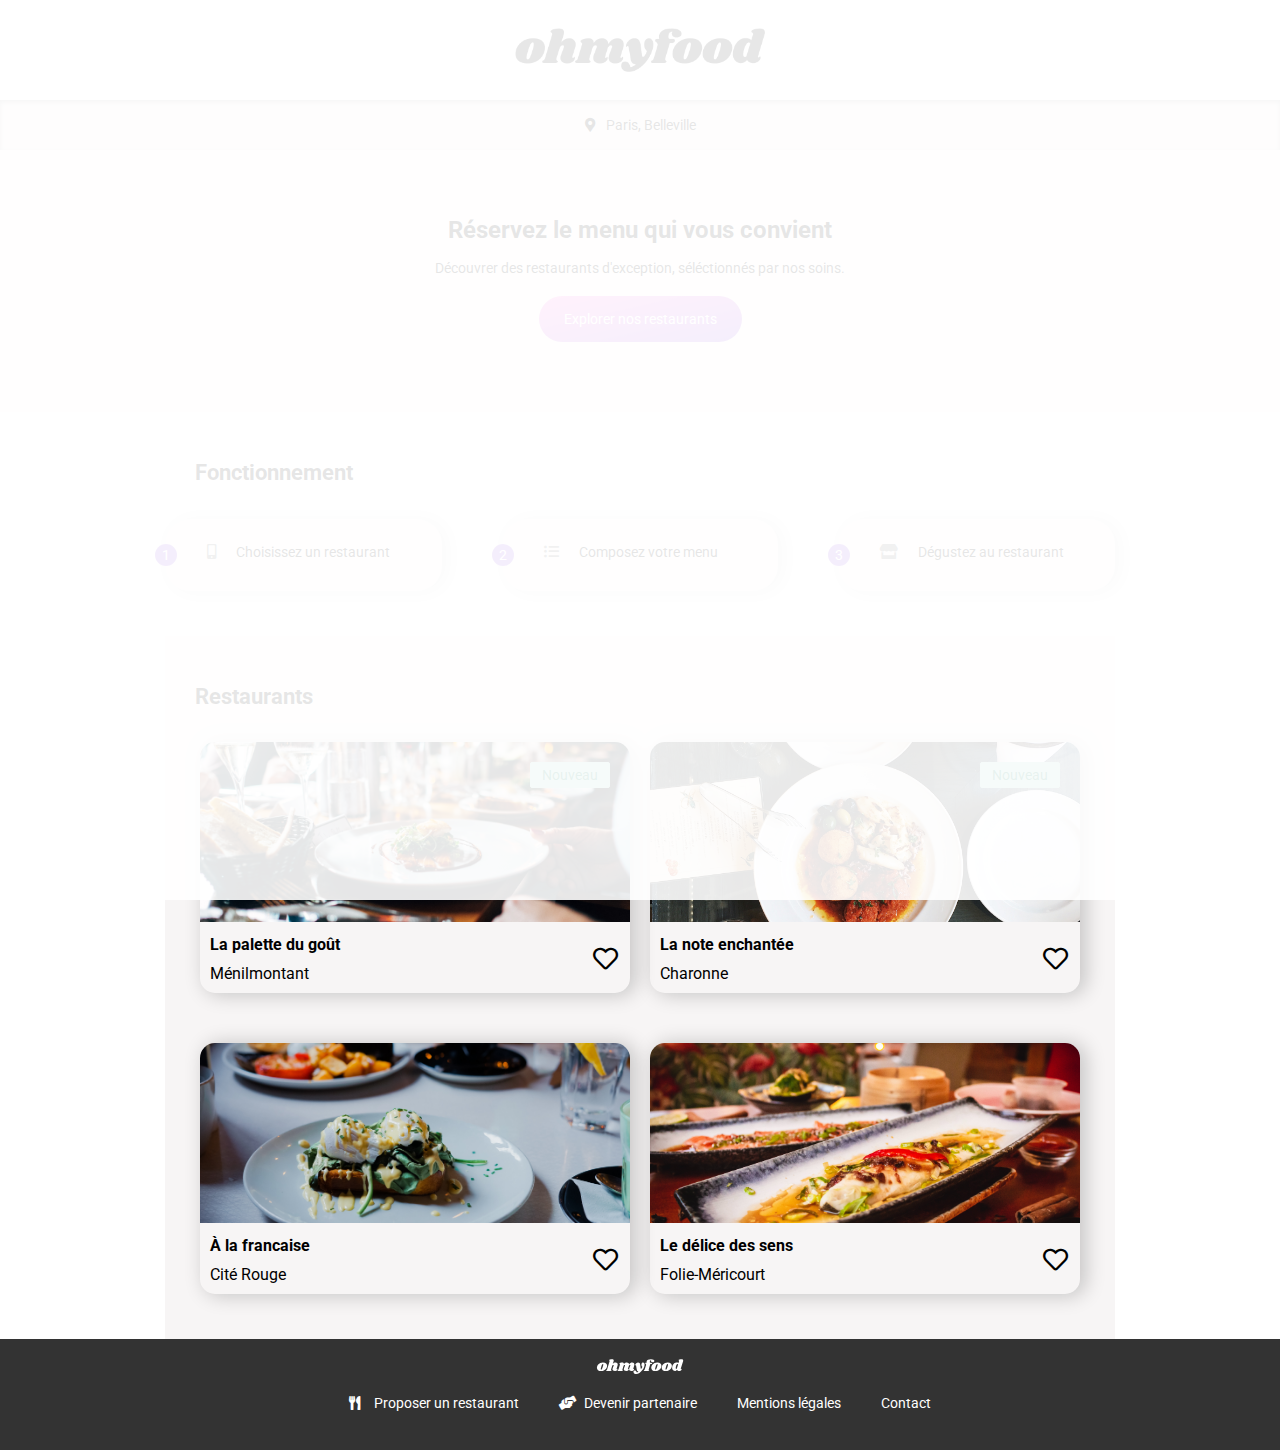
<file: index.html>
<!DOCTYPE html>
<html lang="fr">
<head>
    <meta charset="UTF-8">
    <meta http-equiv="X-UA-Compatible" content="IE=edge">
    <meta name="viewport" content="width=device-width, initial-scale=1.0">
    <link rel="stylesheet" href="./css/style.css">
    <link rel="stylesheet" href="https://cdnjs.cloudflare.com/ajax/libs/font-awesome/5.15.4/css/all.min.css" integrity="sha512-1ycn6IcaQQ40/MKBW2W4Rhis/DbILU74C1vSrLJxCq57o941Ym01SwNsOMqvEBFlcgUa6xLiPY/NS5R+E6ztJQ==" crossorigin="anonymous" referrerpolicy="no-referrer" />
    <link href="https://fonts.googleapis.com/css2?family=Roboto:wght@400;500;700&family=Shrikhand&display=swap" rel="stylesheet">
    
   


    <title>Oh my food</title>

</head>
<body>
    <div class="loader-wrapper">
        <div class="loader"></div>
        <div class="loader"></div>
        <div class="loader"></div>
        <div class="loader"></div>
        <div class="loader"></div>
    </div>


    <header>
        <img src="./images/logo/ohmyfood.png" alt="Logo_ohmyfood">
    </header>
        <div class="localisation">
            <i class="fas fa-map-marker-alt"></i><p>Paris, Belleville</p>
        </div>
        <div class="explorer">
            <h1>Réservez le menu qui vous convient</h1>
            <p>Découvrer des restaurants d'exception, séléctionnés par nos soins.</p>
            <a href="#restaurants">Explorer nos restaurants</a>
        </div>
    

    <div class="container_cartes">
        <div class="choix_menu">
            <h2>Fonctionnement</h2>
            <nav>
                <ul>
                    <li><span class="numero_menu">1 </span><i class="fas fa-mobile-alt"></i>Choisissez un restaurant</li>
                    <li><span class="numero_menu">2 </span><i class="fas fa-list-ul"></i>Composez votre menu</li>
                    <li><span class="numero_menu">3 </span><i class="fas fa-store"></i>Dégustez au restaurant</li>
                </ul>   
            </nav>
        </div>

    <div class="choix_cartes">
    <h2 id="restaurants">Restaurants</h2>
    <section class="choix_restaurant">

        <a href="./Menus/menu1.html">
            <div class="card_restaurant">
                <div class="etiquette">Nouveau</div>
                <img src="./images/restaurants/jay-wennington-N_Y88TWmGwA-unsplash.jpg" alt="photo restaurant la palette du goût">
                <div class="container">
                    <div class="card_content">
                        <div class="title_restaurant">
                            La palette du goût
                        </div>
                        <div class="place_restaurant">
                            Ménilmontant
                        </div>  
                    </div>
                    <div class="heart_container">
                        <span class="fa-stack">
                            <i class="fa-stack-1x far fa-heart"></i>
                            <i class="fa-stack-1x fas fa-heart"></i>
                        </span>
                    </div>
                </div>
                
            </div>
        </a>

        <a href="./Menus/menu2.html">
            <div class="card_restaurant">
                <div class="etiquette">Nouveau</div>
                <img src="./images/restaurants/stil-u2Lp8tXIcjw-unsplash.jpg" alt="photo La note enchantée">
                <div class="container">
                    <div class="card_content">
                        <div class="title_restaurant">
                            La note enchantée
                        </div>
                        <div class="place_restaurant">
                            Charonne
                        </div>  
                    </div>
                    <div class="heart_container">
                        <span class="fa-stack">
                            <i class="fa-stack-1x far fa-heart"></i>
                            <i class="fa-stack-1x fas fa-heart"></i>
                        </span>
                    </div>
                </div>
            </div>
        </a>

        <a href="./Menus/menu3.html">
            <div class="card_restaurant">
                <img src="./images/restaurants/toa-heftiba-DQKerTsQwi0-unsplash.jpg" alt="photo A la française">
                <div class="container">
                    <div class="card_content">
                        <div class="title_restaurant">
                            À la francaise
                        </div>
                        <div class="place_restaurant">
                            Cité Rouge
                        </div>  
                    </div>
                    <div class="heart_container">
                        <span class="fa-stack">
                            <i class="fa-stack-1x far fa-heart"></i>
                            <i class="fa-stack-1x fas fa-heart"></i>
                        </span>
                    </div>
                </div>
            </div>
        </a>

        <a href="./Menus/menu4.html">
            <div class="card_restaurant">
                <img src="./images/restaurants/louis-hansel-shotsoflouis-qNBGVyOCY8Q-unsplash.jpg" alt="photo restaurant La délice des sens">
                <div class="container">
                    <div class="card_content">
                        <div class="title_restaurant">
                            Le délice des sens
                        </div>
                        <div class="place_restaurant">
                            Folie-Méricourt
                        </div>  
                    </div>
                    <div class="heart_container">
                        <span class="fa-stack">
                            <i class="fa-stack-1x far fa-heart"></i>
                            <i class="fa-stack-1x fas fa-heart"></i>
                        </span>
                    </div>
                </div>
            </div>
        </a>

    </section>
    </div>
    </div>

    

    <footer>
        
            <img src="./images/logo/ohmyfood@2x.svg" alt="logo ohmyfood">
            
            <ul>
                <li><i class="fas fa-utensils"></i>Proposer un restaurant</li>
                <li><i class="fas fa-hands-helping"></i>Devenir partenaire</li>
                <li>Mentions légales</li>
                <li><a href="mailto:votreadresse@mail.fr">Contact</a>
                </li>
            </ul>
        
    </footer>





<!-- <script type="text/javascript">
    $(window).load(function() {
    $(".loader-wrapper").fadeOut("10000"); })
    </script> -->



</body>
</html>
</file>
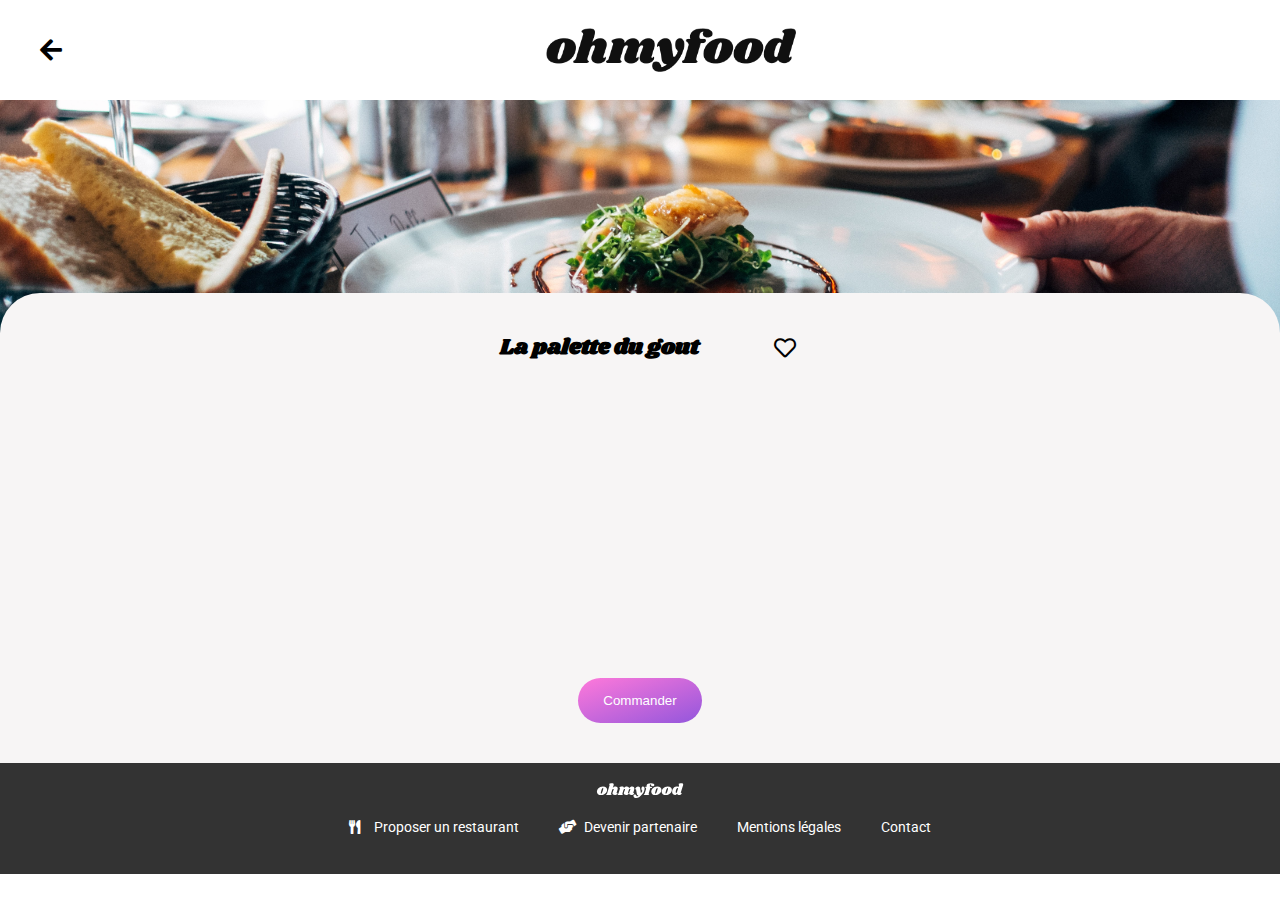
<file: Menus/menu1.html>
<!DOCTYPE html>
<html lang="fr">
<head>
    <meta charset="UTF-8">
    <meta http-equiv="X-UA-Compatible" content="IE=edge">
    <meta name="viewport" content="width=device-width, initial-scale=1.0">
    <link rel="stylesheet" href="../css/style.css">
    <link rel="stylesheet" href="https://cdnjs.cloudflare.com/ajax/libs/font-awesome/5.15.4/css/all.min.css" integrity="sha512-1ycn6IcaQQ40/MKBW2W4Rhis/DbILU74C1vSrLJxCq57o941Ym01SwNsOMqvEBFlcgUa6xLiPY/NS5R+E6ztJQ==" crossorigin="anonymous" referrerpolicy="no-referrer" />
    <link href="https://fonts.googleapis.com/css2?family=Roboto:wght@400;500;700&family=Shrikhand&display=swap" rel="stylesheet">
    <title>La palette du goût</title>
</head>
<body>
    <header>
        <a href="../index.html"><i class="fas fa-arrow-left"></i></a>
        <img src="../images/logo/ohmyfood.png" alt="Logo_ohmyfood">
    </header>

    <section class="carte_restaurant">
        <div class="image_restaurant">
            <img src="../images/restaurants/jay-wennington-N_Y88TWmGwA-unsplash.jpg" alt="Photo restaurant La palette du gout">
        </div>
        <div class="contenu_carte">
            <div class="titre_restaurant">
                <h2>La palette du gout</h2>
                <div class="heart_container">
                    <span class="fa-stack">
                        <i class="fa-stack-1x far fa-heart"></i>
                        <i class="fa-stack-1x fas fa-heart"></i>
                    </span>
                </div>
            </div>
            <div class="container_menu">
            <article class="plat">
                <h3>ENTREES</h3>
                    <div class="menu">
                        <div class="menu_content">
                            <div class="menu_content_name">
                                <h4>Fricassée d'escargot</h4>
                                <p >Au piment d'espelette</p>
                            </div>
                                <p id="price"><strong>25€</strong></p>
                        </div>
                        <div class="menu_animation">
                            <i class="fas fa-check-circle"></i>
                        </div>
                    </div>

                    <div class="menu">
                        <div class="menu_content">
                            <div class="menu_content_name">
                                <h4>Foie gras de canard mi-cuit</h4>
                                <p >Et ses copeaux de truffe noire</p>
                            </div>
                                <p id="price"><strong>35€</strong></p>
                        </div>
                        <div class="menu_animation">
                            <i class="fas fa-check-circle"></i>
                        </div>
                    </div>

                    <div class="menu">
                        <div class="menu_content">
                            <div class="menu_content_name">
                                <h4>Oeuf au plat</h4>
                                <p >Assaisonné à la truffe sur lit de caviar</p>
                            </div>
                                <p id="price"><strong>20€</strong></p>
                        </div>
                        <div class="menu_animation">
                            <i class="fas fa-check-circle"></i>
                        </div>
                    </div>
            </article>

            <article class="plat">
                <h3>PLATS</h3>
                    <div class="menu">
                        <div class="menu_content">
                            <div class="menu_content_name">
                                <h4>Filet de boeuf aux herbes</h4>
                                <p>Accompagné de sa ribambelle de légumes</p>
                            </div>
                                <p id="price"><strong>40€</strong></p>
                        </div>
                        <div class="menu_animation">
                            <i class="fas fa-check-circle"></i>
                        </div>
                    </div>

                    <div class="menu">
                        <div class="menu_content">
                            <div class="menu_content_name">
                                <h4>Parmentier de queue de boeuf</h4>
                                <p >À la truffe noire sur sa purée de panais</p>
                            </div>
                                <p id="price"><strong>35€</strong></p>
                        </div>
                        <div class="menu_animation">
                            <i class="fas fa-check-circle"></i>
                        </div>
                    </div>

                    <div class="menu">
                        <div class="menu_content">
                            <div class="menu_content_name">
                                <h4>Filet de turbot</h4>
                                <p>Aux agrumes</p>
                            </div>
                                <p id="price"><strong>44€</strong></p>
                        </div>
                        <div class="menu_animation">
                            <i class="fas fa-check-circle"></i>
                        </div>
                    </div>
            </article>

            <article class="plat">
                <h3>DESSERTS</h3>
                    <div class="menu">
                        <div class="menu_content">
                            <div class="menu_content_name">
                                <h4>Paris-Brest</h4>
                                <p >Revisité</p>
                            </div>
                                <p id="price"><strong>18€</strong></p>
                        </div>
                        <div class="menu_animation">
                            <i class="fas fa-check-circle"></i>
                        </div>
                    </div>

                    <div class="menu">
                        <div class="menu_content">
                            <div class="menu_content_name">
                                <h4>Macaron au chocolat d'exception </h4>
                                <p>Et glace à la vanille de Madagascar</p>
                            </div>
                                <p id="price"><strong>22€</strong></p>
                        </div>
                        <div class="menu_animation">
                            <i class="fas fa-check-circle"></i>
                        </div>
                    </div>

                    <div class="menu">
                        <div class="menu_content">
                            <div class="menu_content_name">
                                <h4>Mousse au chocolat </h4>
                                <p>Et glace à la vanille de Madagascar</p>
                            </div>
                                <p id="price"><strong>23€</strong></p>
                        </div>
                        <div class="menu_animation">
                            <i class="fas fa-check-circle"></i>
                        </div>
                    </div>
            </article>  
        </div>
        <button>Commander</button>
        </div>
        
    </section>
    <footer>
        <img src="../images/logo/ohmyfood@2x.svg" alt="logo ohmyfood">
        <ul>
            <li><i class="fas fa-utensils"></i>Proposer un restaurant</li>
            <li><i class="fas fa-hands-helping"></i>Devenir partenaire</li>
            <li>Mentions légales</li>
            <li><a href="mailto:votreadresse@mail.fr">Contact</a>
            </li>
        </ul>
    </footer>
    
</body>
</html>
</file>
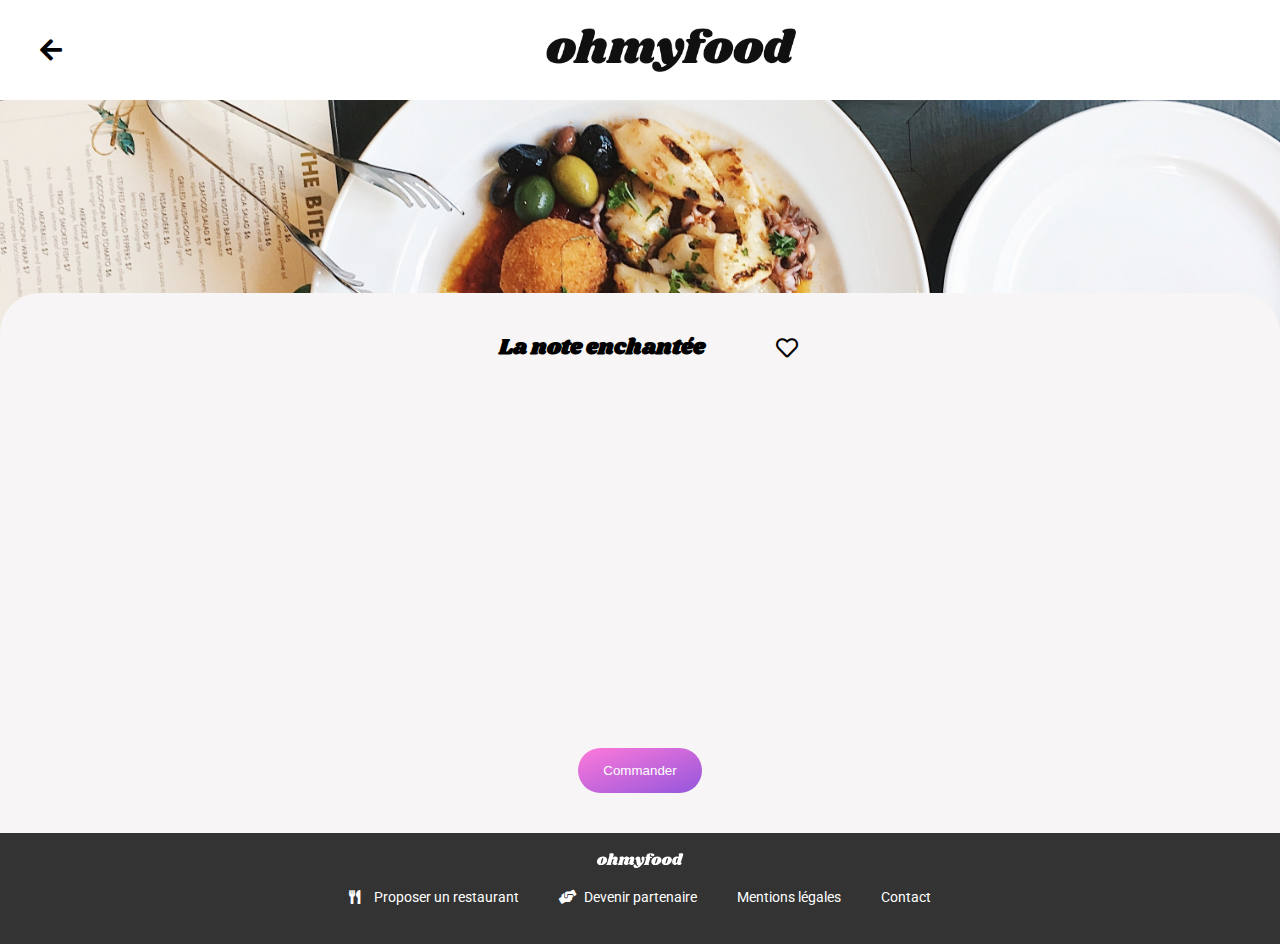
<file: Menus/menu2.html>
<!DOCTYPE html>
<html lang="fr">
<head>
    <meta charset="UTF-8">
    <meta http-equiv="X-UA-Compatible" content="IE=edge">
    <meta name="viewport" content="width=device-width, initial-scale=1.0">
    <link rel="stylesheet" href="../css/style.css">
    <link rel="stylesheet" href="https://cdnjs.cloudflare.com/ajax/libs/font-awesome/5.15.4/css/all.min.css" integrity="sha512-1ycn6IcaQQ40/MKBW2W4Rhis/DbILU74C1vSrLJxCq57o941Ym01SwNsOMqvEBFlcgUa6xLiPY/NS5R+E6ztJQ==" crossorigin="anonymous" referrerpolicy="no-referrer" />
    <link href="https://fonts.googleapis.com/css2?family=Roboto:wght@400;500;700&family=Shrikhand&display=swap" rel="stylesheet">
    <title>La note enchantée</title>
</head>
<body>
    <header>
        <a href="../index.html"><i class="fas fa-arrow-left"></i></a>
        <img src="../images/logo/ohmyfood.png" alt="Logo_ohmyfood">
    </header>

    <section class="carte_restaurant">
        <div class="image_restaurant">
            <img src="../images/restaurants/stil-u2Lp8tXIcjw-unsplash.jpg" alt="Photo restaurant La note enchantée">
        </div>
        <div class="contenu_carte">
            <div class="titre_restaurant">
                <h2>La note enchantée</h2>
                <div class="heart_container">
                    <span class="fa-stack">
                        <i class="fa-stack-1x far fa-heart"></i>
                        <i class="fa-stack-1x fas fa-heart"></i>
                    </span>
                </div>
            </div>
            <div class="container_menu">
            <article class="plat">
                <h3>ENTREES</h3>
                    <div class="menu">
                        <div class="menu_content">
                            <div class="menu_content_name">
                                <h4>Ravioles de foie gras</h4>
                                <p>Accompagnés de leur crème à la truffe</p>
                            </div>
                                <p id="price"><strong>25€</strong></p>
                        </div>
                        <div class="menu_animation">
                            <i class="fas fa-check-circle"></i>
                        </div>
                    </div>

                    <div class="menu">
                        <div class="menu_content">
                            <div class="menu_content_name">
                                <h4>Caviar osciètre</h4>
                                <p>Sur blini à la farine de blé noir</p>
                            </div>
                                <p id="price"><strong>35€</strong></p>
                        </div>
                        <div class="menu_animation">
                            <i class="fas fa-check-circle"></i>
                        </div>
                    </div>

                    <div class="menu">
                        <div class="menu_content">
                            <div class="menu_content_name">
                                <h4>Homard et espuma de potiron</h4>
                                <p>Mariné aux zestes d'orange</p>
                            </div>
                                <p id="price"><strong>20€</strong></p>
                        </div>
                        <div class="menu_animation">
                            <i class="fas fa-check-circle"></i>
                        </div>
                    </div>

                    <div class="menu">
                        <div class="menu_content">
                            <div class="menu_content_name">
                                <h4>Foie gras de canard cuit entier</h4>
                                <p>Confiture de figue et pain toasté</p>
                            </div>
                                <p id="price"><strong>35€</strong></p>
                        </div>
                        <div class="menu_animation">
                            <i class="fas fa-check-circle"></i>
                        </div>
                    </div>
                    
            </article>

            <article class="plat">
                <h3>PLATS</h3>
                    <div class="menu">
                        <div class="menu_content">
                            <div class="menu_content_name">
                                <h4>Noix de coquilles Saint-Jacques</h4>
                                <p>Sur lit de purée de céleri-rave</p>
                            </div>
                                <p id="price"><strong>40€</strong></p>
                        </div>
                        <div class="menu_animation">
                            <i class="fas fa-check-circle"></i>
                        </div>
                    </div>

                    <div class="menu">
                        <div class="menu_content">
                            <div class="menu_content_name">
                                <h4>Langoustine poêlée</h4>
                                <p>Purée de patate douce</p>
                            </div>
                                <p id="price"><strong>35€</strong></p>
                        </div>
                        <div class="menu_animation">
                            <i class="fas fa-check-circle"></i>
                        </div>
                    </div>

                    <div class="menu">
                        <div class="menu_content">
                            <div class="menu_content_name">
                                <h4>Mijoté de queue de boeuf</h4>
                                <p>Et riz sauvage aux zestes de citron</p>
                            </div>
                                <p id="price"><strong>44€</strong></p>
                        </div>
                        <div class="menu_animation">
                            <i class="fas fa-check-circle"></i>
                        </div>
                    </div>
            </article>

            <article class="plat">
                <h3>DESSERTS</h3>
                    <div class="menu">
                        <div class="menu_content">
                            <div class="menu_content_name">
                                <h4>Macaron noisette et chocolat</h4>
                                <p>Glace au caramel brun et sel de Guérande</p>
                            </div>
                                <p id="price"><strong>18€</strong></p>
                        </div>
                        <div class="menu_animation">
                            <i class="fas fa-check-circle"></i>
                        </div>
                    </div>

                    <div class="menu">
                        <div class="menu_content">
                            <div class="menu_content_name">
                                <h4>Baba au rhum revisité</h4>
                                <p>Avec son coulis de citron</p>
                            </div>
                                <p id="price"><strong>22€</strong></p>
                        </div>
                        <div class="menu_animation">
                            <i class="fas fa-check-circle"></i>
                        </div>
                    </div>

                    <div class="menu">
                        <div class="menu_content">
                            <div class="menu_content_name">
                                <h4>Tarte au citron meringuée</h4>
                                <p>Déstructurée</p>
                            </div>
                                <p id="price"><strong>23€</strong></p>
                        </div>
                        <div class="menu_animation">
                            <i class="fas fa-check-circle"></i>
                        </div>
                    </div>
            </article>  
        </div>
        <button>Commander</button>
        </div>
        
    </section>
    <footer>
        <img src="../images/logo/ohmyfood@2x.svg" alt="logo ohmyfood">
        <ul>
            <li><i class="fas fa-utensils"></i>Proposer un restaurant</li>
            <li><i class="fas fa-hands-helping"></i>Devenir partenaire</li>
            <li>Mentions légales</li>
            <li><a href="mailto:votreadresse@mail.fr">Contact</a>
            </li>
        </ul>
    </footer>
    
</body>
</html>
</file>
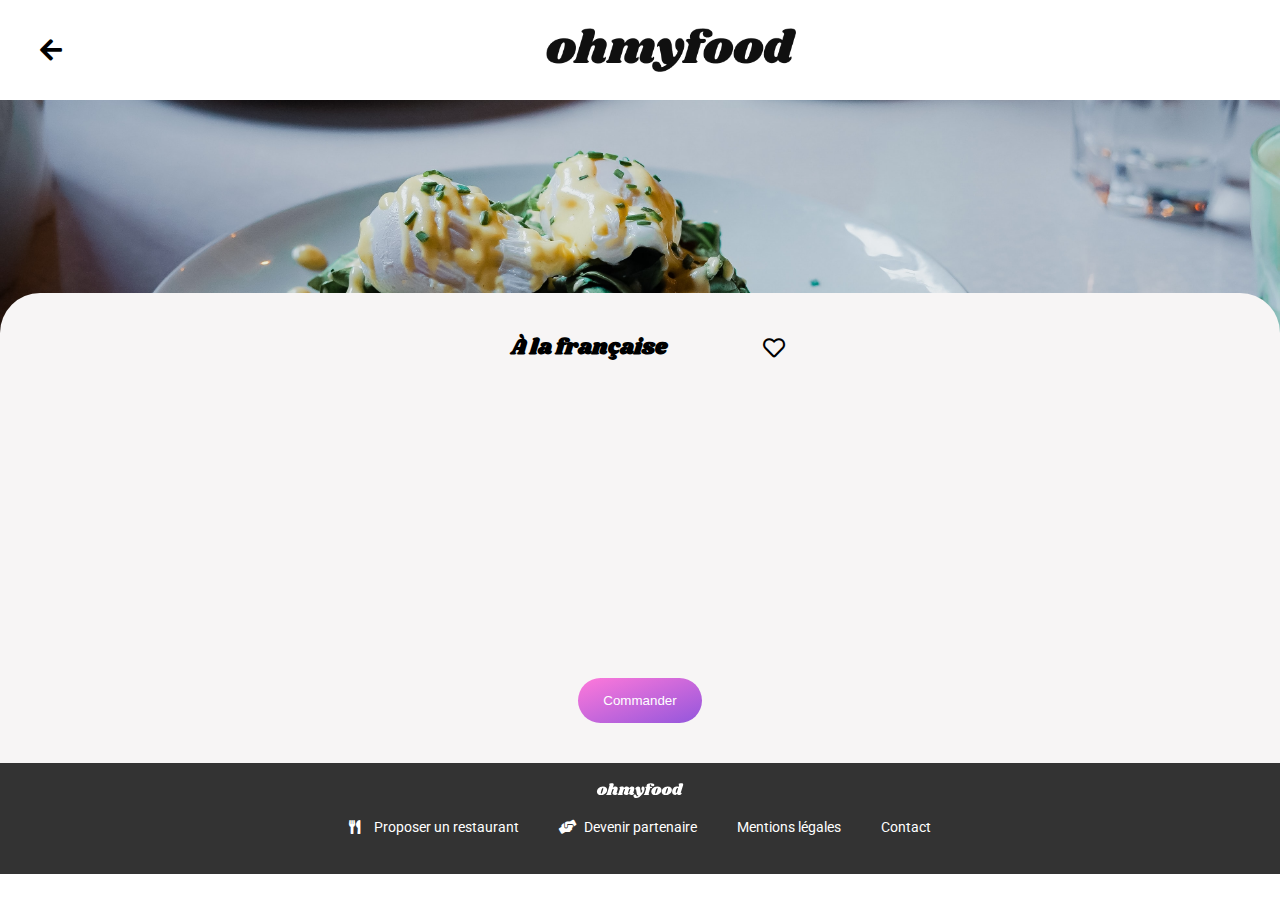
<file: Menus/menu3.html>
<!DOCTYPE html>
<html lang="fr">
<head>
    <meta charset="UTF-8">
    <meta http-equiv="X-UA-Compatible" content="IE=edge">
    <meta name="viewport" content="width=device-width, initial-scale=1.0">
    <link rel="stylesheet" href="../css/style.css">
    <link rel="stylesheet" href="https://cdnjs.cloudflare.com/ajax/libs/font-awesome/5.15.4/css/all.min.css" integrity="sha512-1ycn6IcaQQ40/MKBW2W4Rhis/DbILU74C1vSrLJxCq57o941Ym01SwNsOMqvEBFlcgUa6xLiPY/NS5R+E6ztJQ==" crossorigin="anonymous" referrerpolicy="no-referrer" />
    <link href="https://fonts.googleapis.com/css2?family=Roboto:wght@400;500;700&family=Shrikhand&display=swap" rel="stylesheet">
    <title>À la française</title>
</head>
<body>
    <header>
        <a href="../index.html"><i class="fas fa-arrow-left"></i></a>
        <img src="../images/logo/ohmyfood.png" alt="Logo_ohmyfood">
    </header>

    <section class="carte_restaurant">
        <div class="image_restaurant">
            <img src="../images/restaurants/toa-heftiba-DQKerTsQwi0-unsplash.jpg" alt="Photo restaurant A la française">
        </div>
        <div class="contenu_carte">
            <div class="titre_restaurant">
                <h2>À la française</h2>
                <div class="heart_container">
                    <span class="fa-stack">
                        <i class="fa-stack-1x far fa-heart"></i>
                        <i class="fa-stack-1x fas fa-heart"></i>
                    </span>
                </div>
            </div>
            <div class="container_menu">
            <article class="plat">
                <h3>ENTREES</h3>
                    <div class="menu">
                        <div class="menu_content">
                            <div class="menu_content_name">
                                <h4>Tartare de poulpe acidulé</h4>
                                <p>Aux zestes d'orange</p>
                            </div>
                                <p id="price"><strong>25€</strong></p>
                        </div>
                        <div class="menu_animation">
                            <i class="fas fa-check-circle"></i>
                        </div>
                    </div>

                    <div class="menu">
                        <div class="menu_content">
                            <div class="menu_content_name">
                                <h4>Velouté de légumes d'antan</h4>
                                <p>Carotte, panais, topinambour</p>
                            </div>
                                <p id="price"><strong>35€</strong></p>
                        </div>
                        <div class="menu_animation">
                            <i class="fas fa-check-circle"></i>
                        </div>
                    </div>

                    <div class="menu">
                        <div class="menu_content">
                            <div class="menu_content_name">
                                <h4>Soupe à l'oignon</h4>
                                <p>Revisitée</p>
                            </div>
                                <p id="price"><strong>20€</strong></p>
                        </div>
                        <div class="menu_animation">
                            <i class="fas fa-check-circle"></i>
                        </div>
                    </div>
            </article>

            <article class="plat">
                <h3>PLATS</h3>
                    <div class="menu">
                        <div class="menu_content">
                            <div class="menu_content_name">
                                <h4>Coquilles Saint-Jacques</h4>
                                <p>Accompagnées d'une purée de panais</p>
                            </div>
                                <p id="price"><strong>40€</strong></p>
                        </div>
                        <div class="menu_animation">
                            <i class="fas fa-check-circle"></i>
                        </div>
                    </div>

                    <div class="menu">
                        <div class="menu_content">
                            <div class="menu_content_name">
                                <h4>Magret de canard</h4>
                                <p>Et parmentier de pommes de terre</p>
                            </div>
                                <p id="price"><strong>35€</strong></p>
                        </div>
                        <div class="menu_animation">
                            <i class="fas fa-check-circle"></i>
                        </div>
                    </div>

                    <div class="menu">
                        <div class="menu_content">
                            <div class="menu_content_name">
                                <h4>Pigeonneau d’Ille-et-Vilaine</h4>
                                <p>Sur son lit de gnocchis aux légumes</p>
                            </div>
                                <p id="price"><strong>44€</strong></p>
                        </div>
                        <div class="menu_animation">
                            <i class="fas fa-check-circle"></i>
                        </div>
                    </div>
            </article>

            <article class="plat">
                <h3>DESSERTS</h3>
                    <div class="menu">
                        <div class="menu_content">
                            <div class="menu_content_name">
                                <h4>Pétales de violettes glacés</h4>
                                <p>Et purée de noisettes</p>
                            </div>
                                <p id="price"><strong>18€</strong></p>
                        </div>
                        <div class="menu_animation">
                            <i class="fas fa-check-circle"></i>
                        </div>
                    </div>

                    <div class="menu">
                        <div class="menu_content">
                            <div class="menu_content_name">
                                <h4>Fondant au chocolat</h4>
                                <p>Revisité</p>
                            </div>
                                <p id="price"><strong>22€</strong></p>
                        </div>
                        <div class="menu_animation">
                            <i class="fas fa-check-circle"></i>
                        </div>
                    </div>

                    <div class="menu">
                        <div class="menu_content">
                            <div class="menu_content_name">
                                <h4>Millefeuille croustillant</h4>
                                <p>Myrtilles et pâte d’amande</p>
                            </div>
                                <p id="price"><strong>23€</strong></p>
                        </div>
                        <div class="menu_animation">
                            <i class="fas fa-check-circle"></i>
                        </div>
                    </div>
            </article>  
        </div>
        <button>Commander</button>
        </div>
        
    </section>
    <footer>
        <img src="../images/logo/ohmyfood@2x.svg" alt="logo ohmyfood">
        <ul>
            <li><i class="fas fa-utensils"></i>Proposer un restaurant</li>
            <li><i class="fas fa-hands-helping"></i>Devenir partenaire</li>
            <li>Mentions légales</li>
            <li><a href="mailto:votreadresse@mail.fr">Contact</a>
            </li>
        </ul>
    </footer>
    
</body>
</html>
</file>
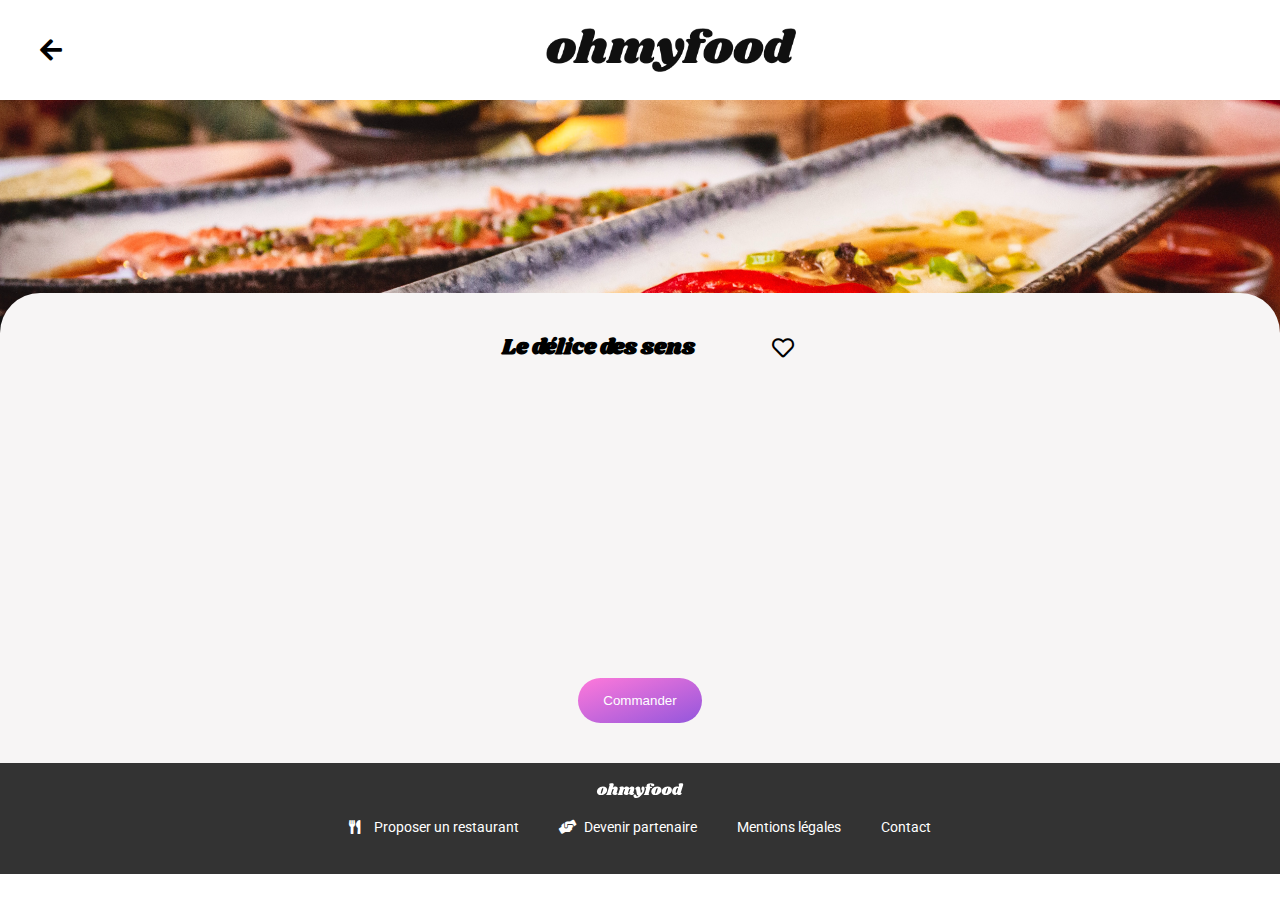
<file: Menus/menu4.html>
<!DOCTYPE html>
<html lang="fr">
<head>
    <meta charset="UTF-8">
    <meta http-equiv="X-UA-Compatible" content="IE=edge">
    <meta name="viewport" content="width=device-width, initial-scale=1.0">
    <link rel="stylesheet" href="../css/style.css">
    <link rel="stylesheet" href="https://cdnjs.cloudflare.com/ajax/libs/font-awesome/5.15.4/css/all.min.css" integrity="sha512-1ycn6IcaQQ40/MKBW2W4Rhis/DbILU74C1vSrLJxCq57o941Ym01SwNsOMqvEBFlcgUa6xLiPY/NS5R+E6ztJQ==" crossorigin="anonymous" referrerpolicy="no-referrer" />
    <link href="https://fonts.googleapis.com/css2?family=Roboto:wght@400;500;700&family=Shrikhand&display=swap" rel="stylesheet">
    <title>Le délice des sens</title>
</head>
<body>
    <header>
        <a href="../index.html"><i class="fas fa-arrow-left"></i></a>
        <img src="../images/logo/ohmyfood.png" alt="Logo_ohmyfood">
    </header>

    <section class="carte_restaurant">
        <div class="image_restaurant">
            <img src="../images/restaurants/louis-hansel-shotsoflouis-qNBGVyOCY8Q-unsplash.jpg" alt="Photo restaurant La palette du gout">
        </div>
        <div class="contenu_carte">
            <div class="titre_restaurant">
                <h2>Le délice des sens</h2>
                <div class="heart_container">
                    <span class="fa-stack">
                        <i class="fa-stack-1x far fa-heart"></i>
                        <i class="fa-stack-1x fas fa-heart"></i>
                    </span>
                </div>
            </div>
            <div class="container_menu">
            <article class="plat">
                <h3>ENTREES</h3>
                    <div class="menu">
                        <div class="menu_content">
                            <div class="menu_content_name">
                                <h4>Tartare de thon</h4>
                                <p>Assaisonné au yuzu</p>
                            </div>
                                <p id="price"><strong>25€</strong></p>
                        </div>
                        <div class="menu_animation">
                            <i class="fas fa-check-circle"></i>
                        </div>
                    </div>

                    <div class="menu">
                        <div class="menu_content">
                            <div class="menu_content_name">
                                <h4>Bouchée de homard croustillant</h4>
                                <p>Et sa farandole de petits légumes</p>
                            </div>
                                <p id="price"><strong>35€</strong></p>
                        </div>
                        <div class="menu_animation">
                            <i class="fas fa-check-circle"></i>
                        </div>
                    </div>

                    <div class="menu">
                        <div class="menu_content">
                            <div class="menu_content_name">
                                <h4>Velouté de cèpes</h4>
                                <p>Aux truffes</p>
                            </div>
                                <p id="price"><strong>20€</strong></p>
                        </div>
                        <div class="menu_animation">
                            <i class="fas fa-check-circle"></i>
                        </div>
                    </div>
            </article>

            <article class="plat">
                <h3>PLATS</h3>
                    <div class="menu">
                        <div class="menu_content">
                            <div class="menu_content_name">
                                <h4>Poulet rôti aux herbes de Provence</h4>
                                <p>Et sa crème de truffe</p>
                            </div>
                                <p id="price"><strong>40€</strong></p>
                        </div>
                        <div class="menu_animation">
                            <i class="fas fa-check-circle"></i>
                        </div>
                    </div>

                    <div class="menu">
                        <div class="menu_content">
                            <div class="menu_content_name">
                                <h4>Langouste rôtie</h4>
                                <p>Et ses légumes de saison</p>
                            </div>
                                <p id="price"><strong>35€</strong></p>
                        </div>
                        <div class="menu_animation">
                            <i class="fas fa-check-circle"></i>
                        </div>
                    </div>

                    <div class="menu">
                        <div class="menu_content">
                            <div class="menu_content_name">
                                <h4>Côte de boeuf Angus</h4>
                                <p>Et sa purée de panais</p>
                            </div>
                                <p id="price"><strong>44€</strong></p>
                        </div>
                        <div class="menu_animation">
                            <i class="fas fa-check-circle"></i>
                        </div>
                    </div>
            </article>

            <article class="plat">
                <h3>DESSERTS</h3>
                    <div class="menu">
                        <div class="menu_content">
                            <div class="menu_content_name">
                                <h4>Farandole de desserts</h4>
                                <p>Du chef</p>
                            </div>
                                <p id="price"><strong>18€</strong></p>
                        </div>
                        <div class="menu_animation">
                            <i class="fas fa-check-circle"></i>
                        </div>
                    </div>

                    <div class="menu">
                        <div class="menu_content">
                            <div class="menu_content_name">
                                <h4>Crème brulée</h4>
                                <p>Revisitée</p>
                            </div>
                                <p id="price"><strong>22€</strong></p>
                        </div>
                        <div class="menu_animation">
                            <i class="fas fa-check-circle"></i>
                        </div>
                    </div>

                    <div class="menu">
                        <div class="menu_content">
                            <div class="menu_content_name">
                                <h4>Tiramisu</h4>
                                <p>À la noisette</p>
                            </div>
                                <p id="price"><strong>23€</strong></p>
                        </div>
                        <div class="menu_animation">
                            <i class="fas fa-check-circle"></i>
                        </div>
                    </div>
            </article>  
        </div>
        <button>Commander</button>
        </div>
        
    </section>
    <footer>
        <img src="../images/logo/ohmyfood@2x.svg" alt="logo ohmyfood">
        <ul>
            <li><i class="fas fa-utensils"></i>Proposer un restaurant</li>
            <li><i class="fas fa-hands-helping"></i>Devenir partenaire</li>
            <li>Mentions légales</li>
            <li><a href="mailto:votreadresse@mail.fr">Contact</a>
            </li>
        </ul>
    </footer>
    
</body>
</html>
</file>
<file: css/style.css>
.loader-wrapper {
  width: 100%;
  height: 100%;
  position: absolute;
  top: 0;
  right: 0;
  bottom: 0;
  left: 0;
  display: flex;
  justify-content: center;
  align-items: center;
  z-index: 5;
  background-color: #fff;
  opacity: 0.9;
  animation: hide_loader 0.5s forwards;
  animation-delay: 3.2s;
}

.loader {
  height: 40px;
  width: 40px;
  border-radius: 50%;
  display: inline-block;
  margin: 5px;
  animation: scaling 1.5s ease-in-out infinite;
  z-index: 6;
}

@keyframes scaling {
  0%, 100% {
    transform: scale(0.2);
    background-color: #FF79DA;
  }
  50% {
    transform: scale(1);
    background-color: #9356DC;
  }
}
@keyframes hide_loader {
  100% {
    opacity: 0;
    visibility: hidden;
  }
}
.loader:nth-child(0) {
  animation-delay: 0s;
}

.loader:nth-child(1) {
  animation-delay: 0.2s;
}

.loader:nth-child(2) {
  animation-delay: 0.4s;
}

.loader:nth-child(3) {
  animation-delay: 0.6s;
}

.loader:nth-child(4) {
  animation-delay: 0.8s;
}

.loader:nth-child(5) {
  animation-delay: 1s;
}

button, .explorer a {
  display: block;
  margin: 20px auto;
  border-radius: 999px;
  padding: 15px 25px;
  background: linear-gradient(to bottom right, #FF79DA, #9356DC);
  color: #fff;
  border: none;
  cursor: pointer;
  text-decoration: none;
}
button:hover, .explorer a:hover {
  opacity: 0.8;
  box-shadow: 1px 5px 10px rgba(0, 0, 0, 0.5);
  transition: all 0.3s ease-in-out;
}
button a, .explorer a a {
  color: #fff;
}

.explorer a {
  display: inline-block;
}

nav {
  margin: 0 auto;
}
nav ul {
  padding-left: 0;
  margin: 0 auto;
  list-style-type: none;
}
nav li {
  margin: 15px auto;
  border: none;
  border-radius: 25px;
  padding: 25px 30px;
  background-color: #f7f5f5;
  box-shadow: 5px 1px 20px 1px rgba(0, 0, 0, 0.2);
  display: flex;
  gap: 20px;
  width: 290px;
  padding-left: 0;
}
@media screen and (max-width: 374px) {
  nav li {
    width: 260px;
  }
}
nav i {
  color: #726f6f;
  font-size: 15px;
}
nav li:hover {
  background-color: #F5EDFF;
}
nav li:hover i {
  color: #9356DC;
}

@media screen and (min-width: 1024px) {
  nav ul {
    display: flex;
    gap: 60px;
  }
  nav ul li {
    flex-direction: row;
    padding: 25px 40px 25px 0px;
  }
}
.numero_menu {
  border-radius: 50%;
  padding: 3px 7px;
  position: relative;
  left: -10px;
  background-color: #9356DC;
  color: #fff;
}

.container_cartes {
  display: flex;
  flex-direction: column;
}

.choix_restaurant a {
  text-decoration: none;
  color: #000;
}

.card_restaurant {
  position: relative;
  width: 90vw;
  margin: 15px auto;
  border-radius: 15px;
  box-shadow: 5px 1px 20px 1px rgba(0, 0, 0, 0.2);
}
@media screen and (min-width: 768px) {
  .card_restaurant {
    width: 70vw;
  }
}
.card_restaurant img {
  object-fit: cover;
  height: 180px;
  width: 100%;
  border-radius: 15px 15px 0 0;
}

@media screen and (min-width: 1024px) {
  .choix_restaurant {
    display: flex;
    flex-wrap: wrap;
    gap: 20px;
    justify-content: center;
  }

  .card_restaurant {
    width: 430px;
  }

  .container_cartes {
    max-width: 950px;
    margin: 0 auto;
  }
}
.container {
  display: flex;
  justify-content: space-between;
}

.card_content {
  padding: 10px;
  display: flex;
  flex-direction: column;
  gap: 10px;
  width: 50%;
}

.etiquette {
  border: 1px solid #a6d8cb;
  background-color: #a6d8cb;
  color: #0e795c;
  border-radius: 2px;
  width: 70px;
  text-align: center;
  padding: 4px;
  position: absolute;
  top: 20px;
  right: 20px;
}

.localisation {
  display: flex;
  gap: 10px;
  align-items: center;
  justify-content: center;
  background-color: #f0ecec;
  height: 50px;
  box-shadow: inset 0px 2px 5px rgba(94, 92, 92, 0.5);
}

.choix_cartes {
  background-color: #f7f5f5;
}

.choix_menu, .choix_cartes {
  padding: 30px 0;
}

.explorer {
  background: #f7f5f5;
  padding: 50px 20px;
  text-align: center;
}

button, .explorer a {
  display: block;
  margin: 20px auto;
  border-radius: 999px;
  padding: 15px 25px;
  background: linear-gradient(to bottom right, #FF79DA, #9356DC);
  color: #fff;
  border: none;
  cursor: pointer;
  text-decoration: none;
}
button:hover, .explorer a:hover {
  opacity: 0.8;
  box-shadow: 1px 5px 10px rgba(0, 0, 0, 0.5);
  transition: all 0.3s ease-in-out;
}
button a, .explorer a a {
  color: #fff;
}

.explorer a {
  display: inline-block;
}

section {
  background-color: #f7f5f5;
}

.image_restaurant img {
  object-fit: cover;
  height: 250px;
  width: 100vw;
}

.contenu_carte {
  width: 100vw;
  background-color: #f7f5f5;
  border-radius: 40px 40px 0 0;
  position: relative;
  margin-top: -60px;
  padding-bottom: 20px;
}

.titre_restaurant {
  padding-top: 20px;
  font-size: 18px;
  display: flex;
  align-items: center;
  justify-content: space-between;
  min-width: 250px;
  max-width: 400px;
  margin: 0 auto;
}
.titre_restaurant i {
  font-size: 22px;
}

article {
  min-width: 250px;
  max-width: 350px;
  margin: 0 auto;
  animation: appear 2s forwards;
  opacity: 0;
}

article:nth-child(0) {
  animation-delay: 0s;
}

article:nth-child(1) {
  animation-delay: 0.5s;
}

article:nth-child(2) {
  animation-delay: 1s;
}

article:nth-child(3) {
  animation-delay: 1.5s;
}

@keyframes appear {
  0% {
    opacity: 0;
  }
  100% {
    opacity: 1;
  }
}
@media screen and (min-width: 1024px) {
  .contenu_carte, section, .contenair_menu {
    min-height: 300px;
  }

  .container_menu {
    display: flex;
    justify-content: space-evenly;
    gap: 20px;
  }

  .titre_restaurant {
    justify-content: space-around;
  }

  article {
    width: 30%;
  }
}
.menu {
  background-color: #fff;
  height: 60px;
  min-width: 250px;
  display: flex;
  justify-content: space-between;
  align-items: center;
  overflow: hidden;
  gap: 5px;
  box-shadow: 5px 1px 20px 1px rgba(0, 0, 0, 0.2);
  margin: 10px auto;
  border-radius: 15px;
}
.menu:hover .menu_animation {
  width: 100%;
  opacity: 1;
  transition: all 0.7s ease-in-out;
}
.menu:hover i {
  animation: turn 0.8s forwards;
}
.menu_content {
  background-color: #fff;
  width: 100%;
  min-width: 75%;
  display: flex;
  align-items: flex-end;
  justify-content: space-between;
  line-height: 20px;
  padding-left: 10px;
}
.menu_content_name {
  display: flex;
  flex-direction: column;
  gap: 5px;
  white-space: nowrap;
  overflow: hidden;
  text-overflow: ellipsis;
}
.menu_content_name h4, .menu_content_name p {
  white-space: nowrap;
  overflow: hidden;
  text-overflow: ellipsis;
}
.menu_animation {
  width: 0;
  height: 100%;
  display: flex;
  align-items: center;
  justify-content: center;
  background-color: #99E2D0;
  opacity: 0;
  transition: all 0.3s ease-in-out;
}
.menu_animation i {
  color: #fff;
  font-size: 20px;
}

#price {
  margin-right: 20px;
}

@keyframes turn {
  0% {
    transform: rotate(0deg);
  }
  100% {
    transform: rotate(360deg);
  }
}
header {
  height: 100px;
  background-color: #fff;
  width: 100%;
  display: flex;
  align-items: center;
  justify-content: center;
}
header a {
  text-decoration: none;
  color: #000;
  margin-left: 40px;
  font-size: 25px;
}

footer {
  background-color: #333;
  padding: 20px;
}
footer ul {
  list-style-type: none;
  color: #fff;
  line-height: 25px;
  padding-left: 0;
}
footer li {
  cursor: pointer;
}
footer li:hover {
  transform: scale(1.01);
}
footer img {
  height: 15px;
}
footer i {
  color: #fff;
  margin-right: 10px;
  width: 15px;
}
footer a {
  text-decoration: none;
  color: #fff;
}

@media screen and (min-width: 1024px) {
  footer img {
    width: 100%;
  }
  footer ul {
    display: flex;
    justify-content: center;
    gap: 40px;
  }
}
.heart_container {
  display: flex;
  align-items: center;
  justify-items: center;
  width: 50px;
  font-size: 25px;
}
.heart_container .fas {
  opacity: 0;
}
.heart_container .fas:hover {
  animation: heartcolor 0.3s forwards;
  background: linear-gradient(to bottom right, #FF79DA, #9356DC);
  background-clip: text;
  -webkit-background-clip: text;
  -webkit-text-fill-color: transparent;
  cursor: pointer;
}

@keyframes heartcolor {
  from {
    opacity: 0;
  }
  to {
    opacity: 1;
    transform: scale(1.1);
  }
}
body {
  background: #fff;
  margin: 0;
  padding: 0;
  font-family: Roboto, sans-serif;
  font-size: 14px;
}

h1 {
  font-size: 24px;
}

h2 {
  font-size: 22px;
  margin-left: 30px;
}

.titre_restaurant h2 {
  font-family: Shrikhand;
  font-size: 22px;
}

header img {
  width: 250px;
  display: block;
  margin: 0 auto;
}

h3 {
  position: relative;
  margin-bottom: 30px;
  margin-left: 10px;
  font-weight: normal;
}

h3:after {
  content: "";
  display: block;
  position: absolute;
  width: 40px;
  bottom: -10px;
  border-bottom: 4px solid #99E2D0;
}

h4, p {
  margin: 0;
}

h4 {
  width: 100%;
}

.card_content {
  font-size: 16px;
}

.title_restaurant {
  font-weight: bold;
}

/*# sourceMappingURL=style.css.map */
</file>
